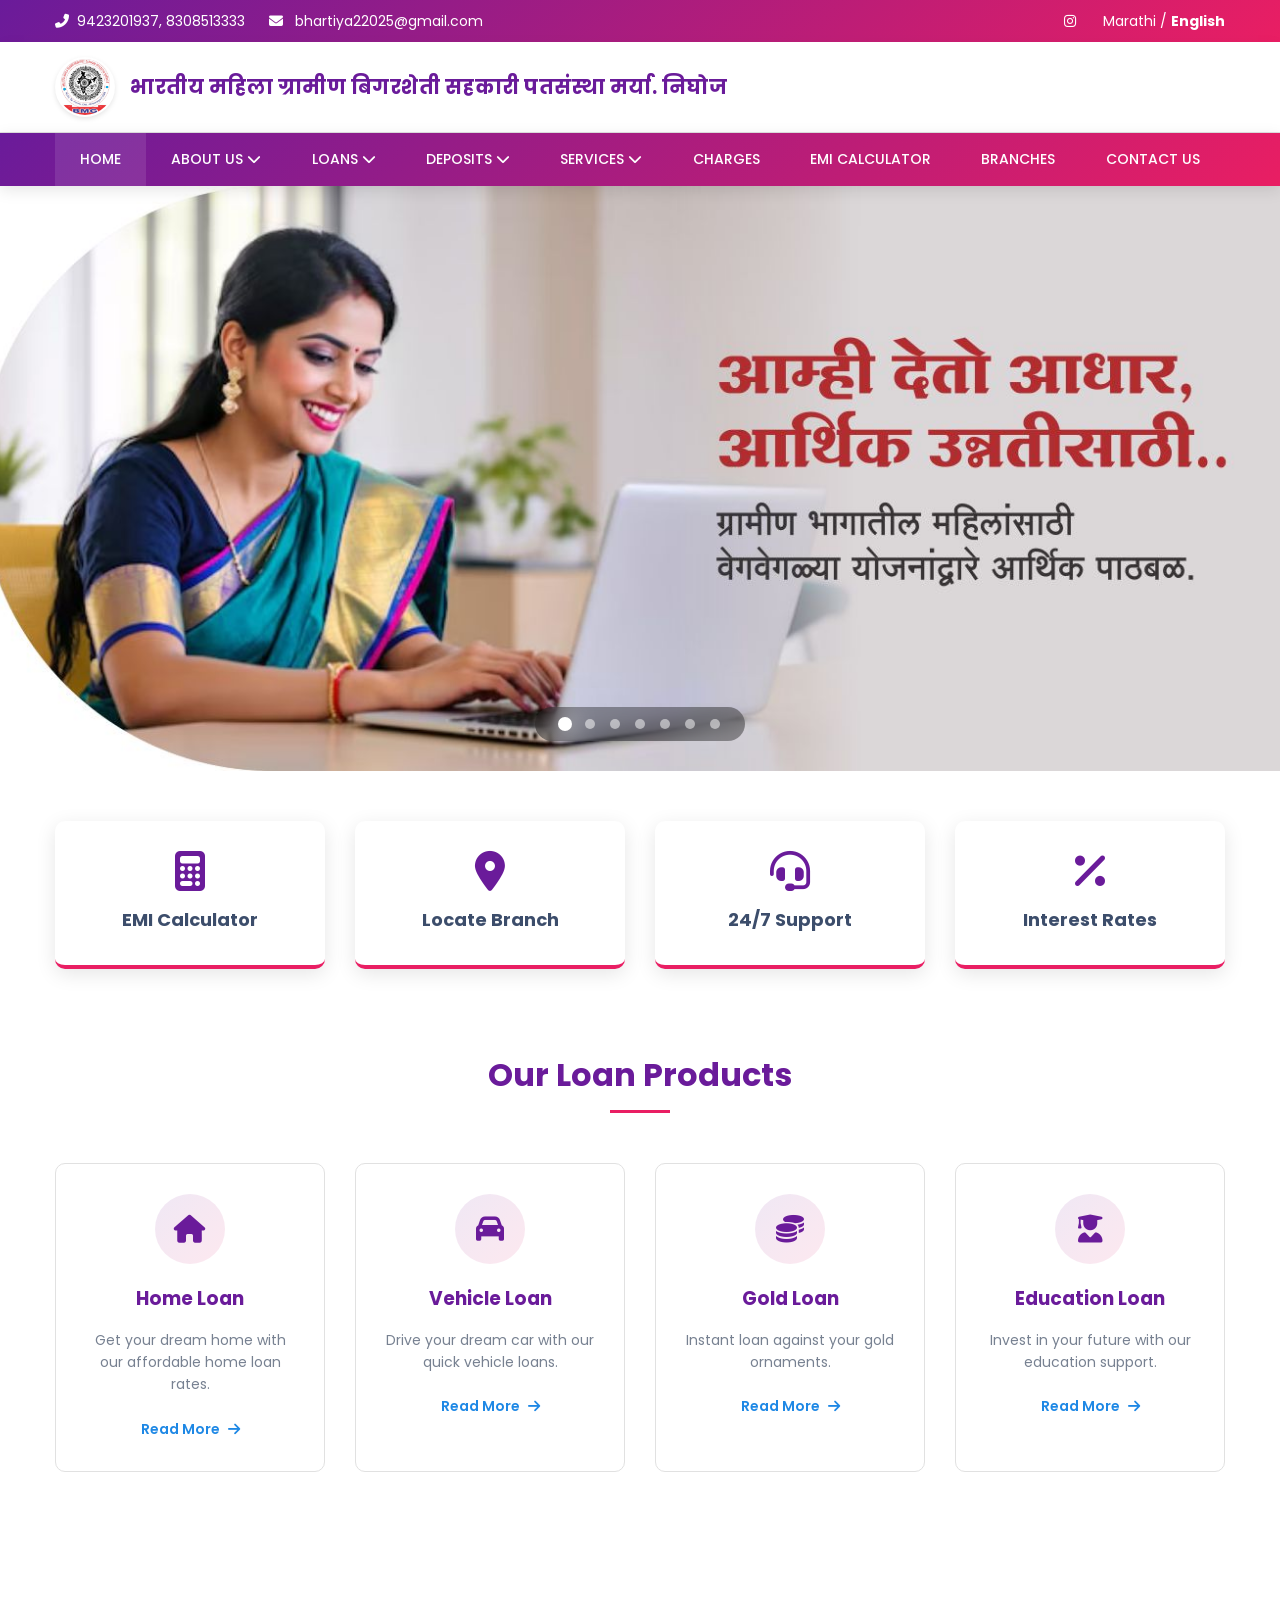
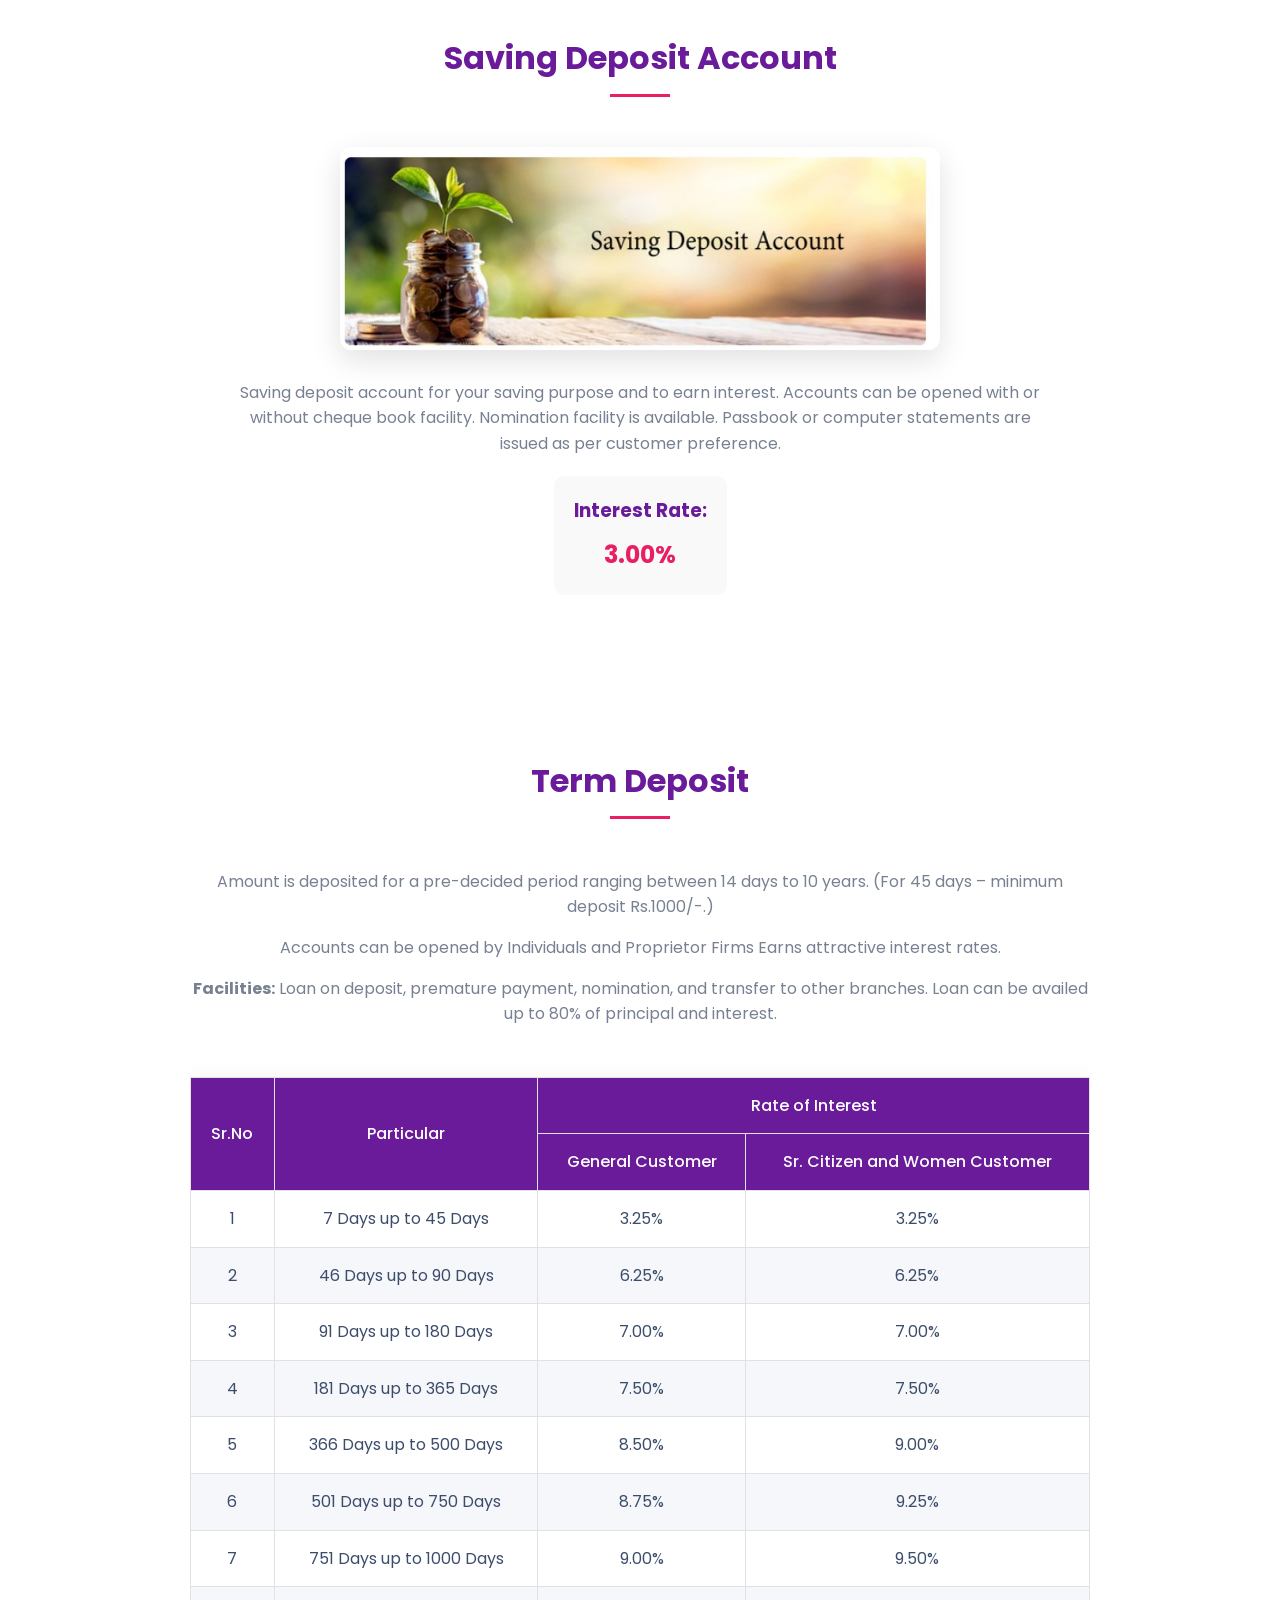
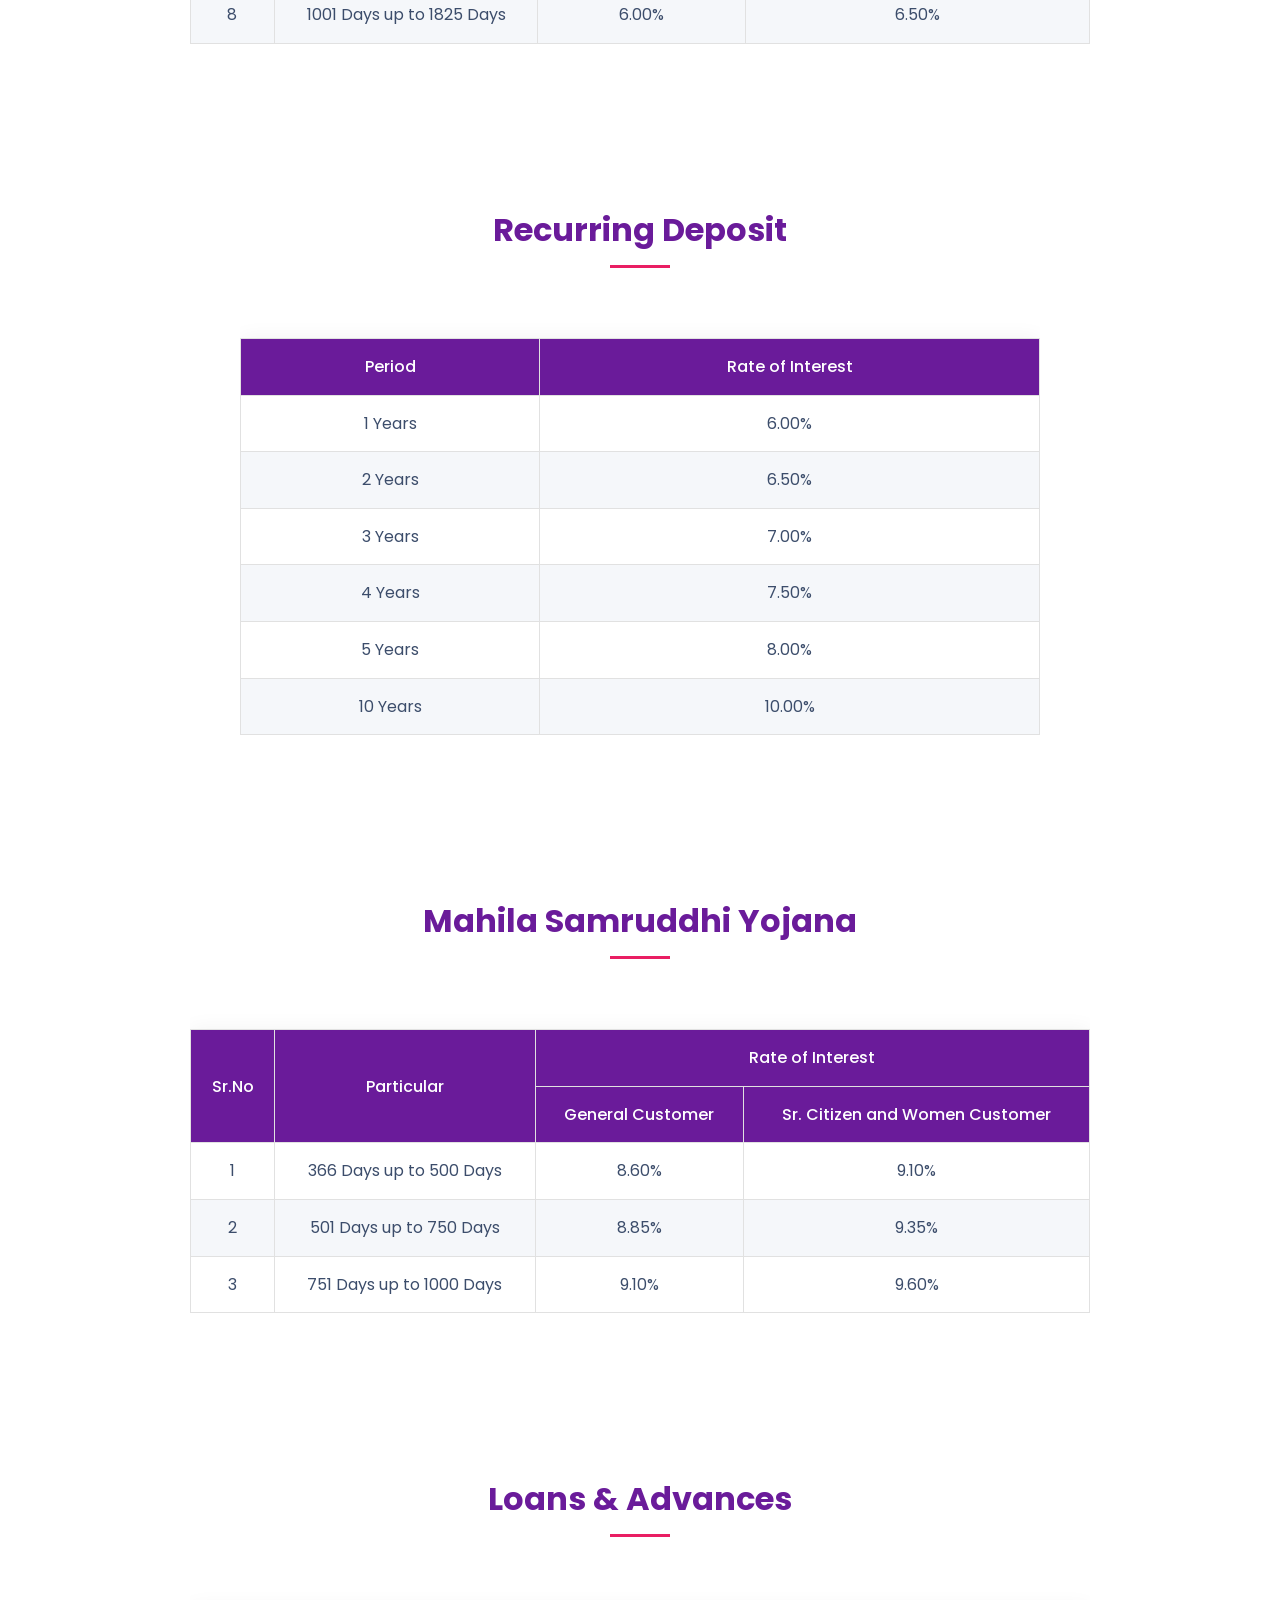
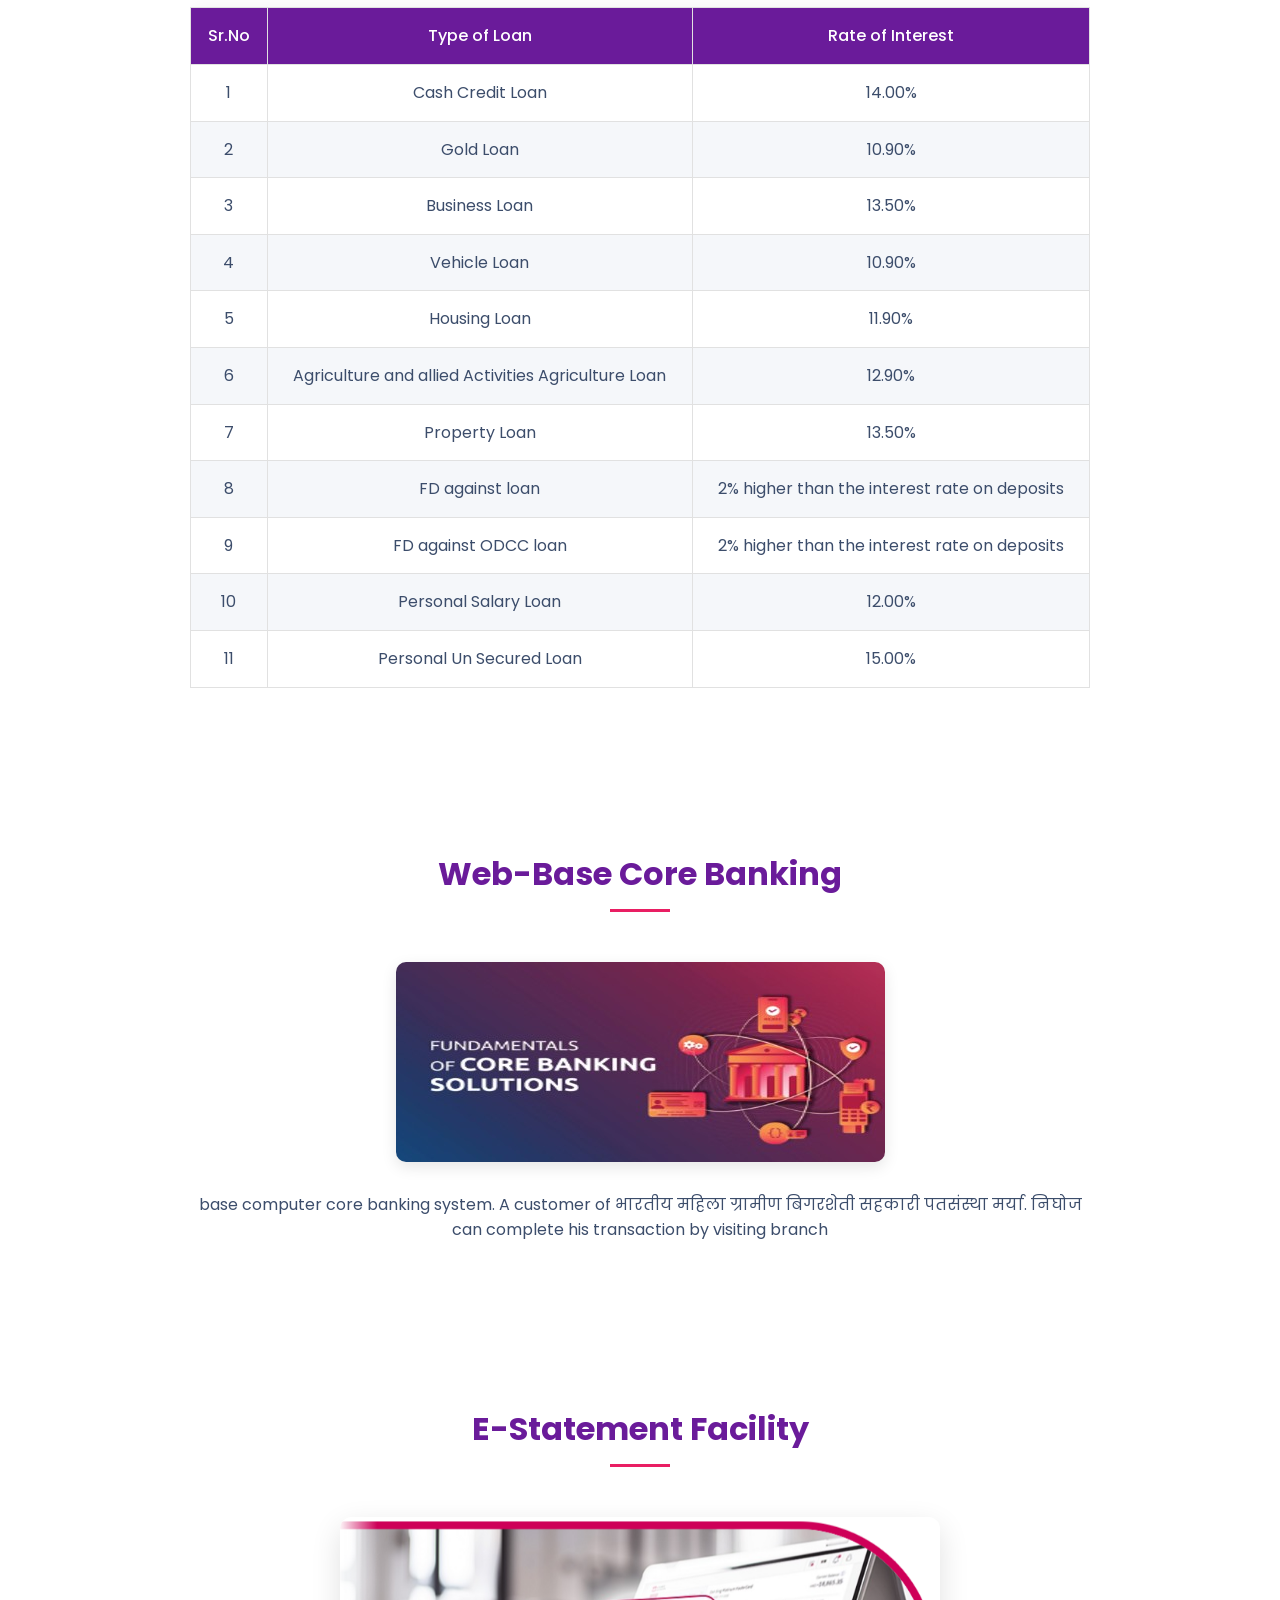
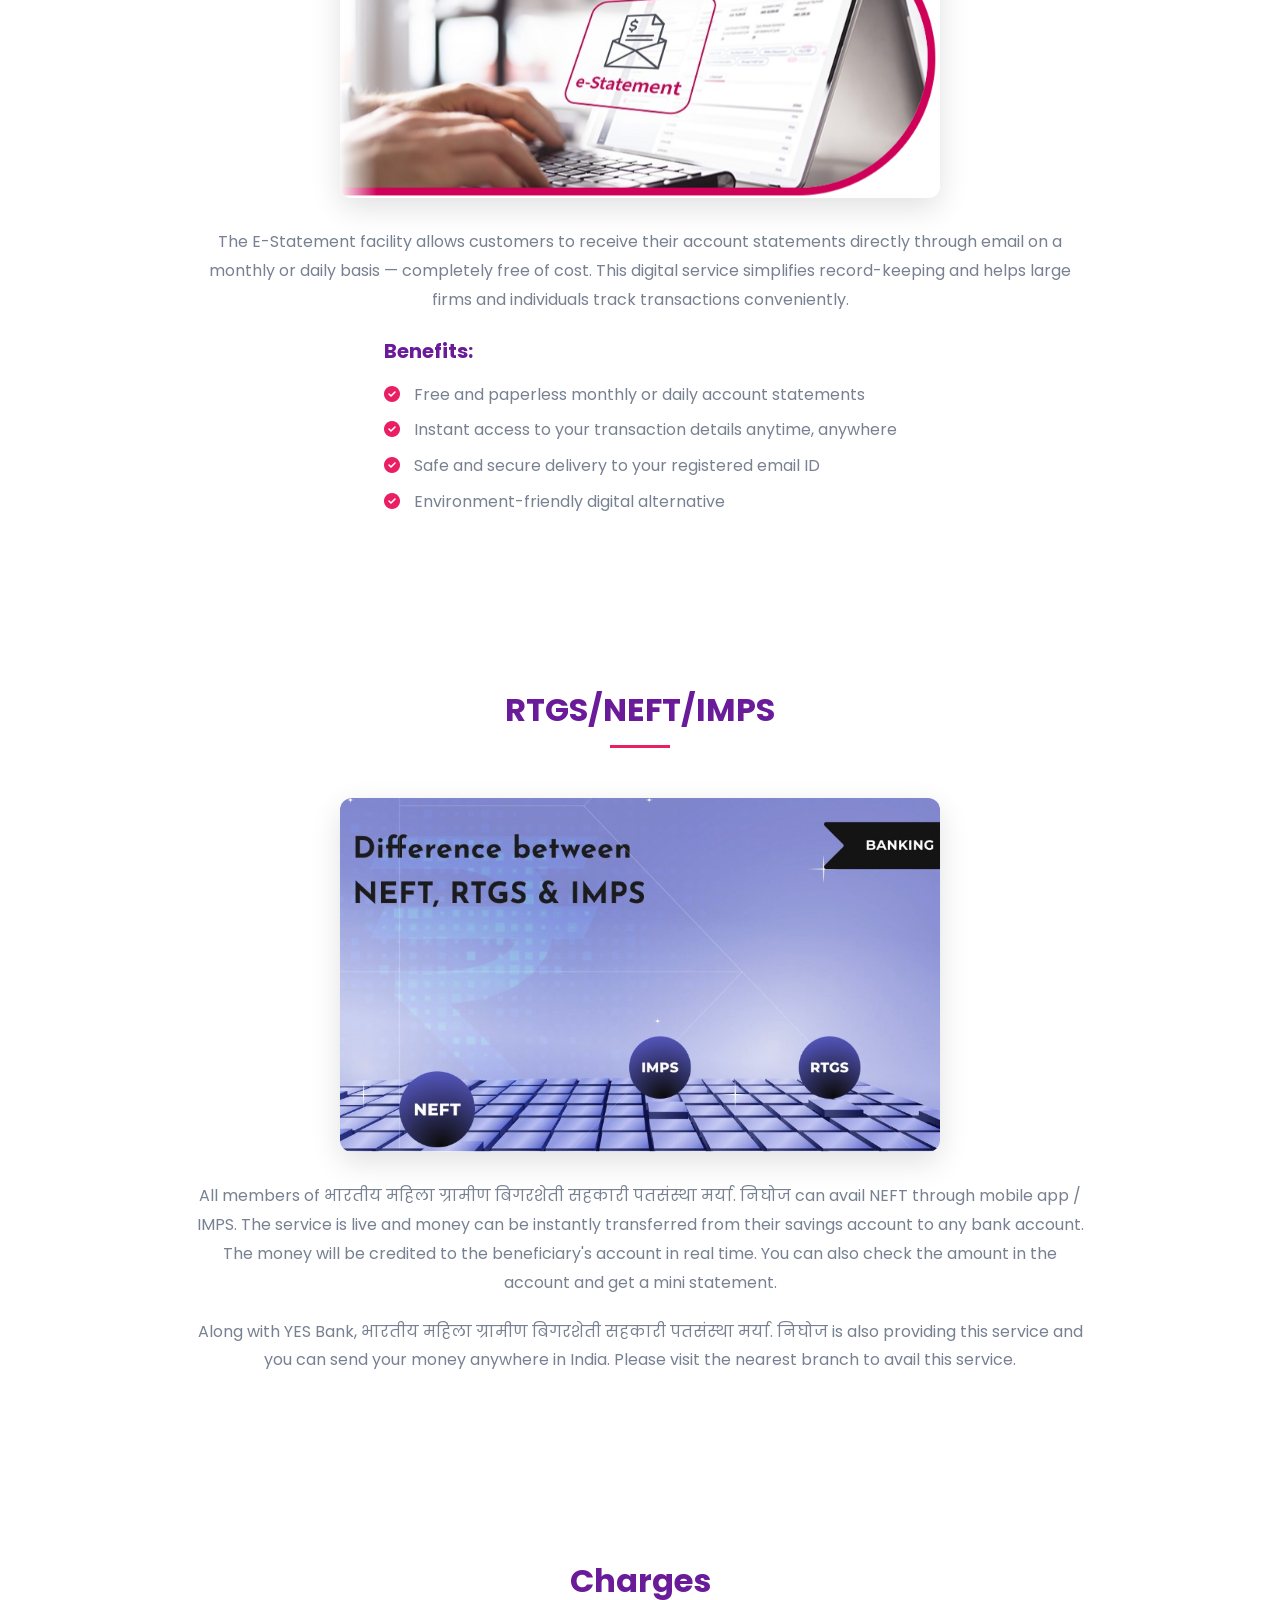
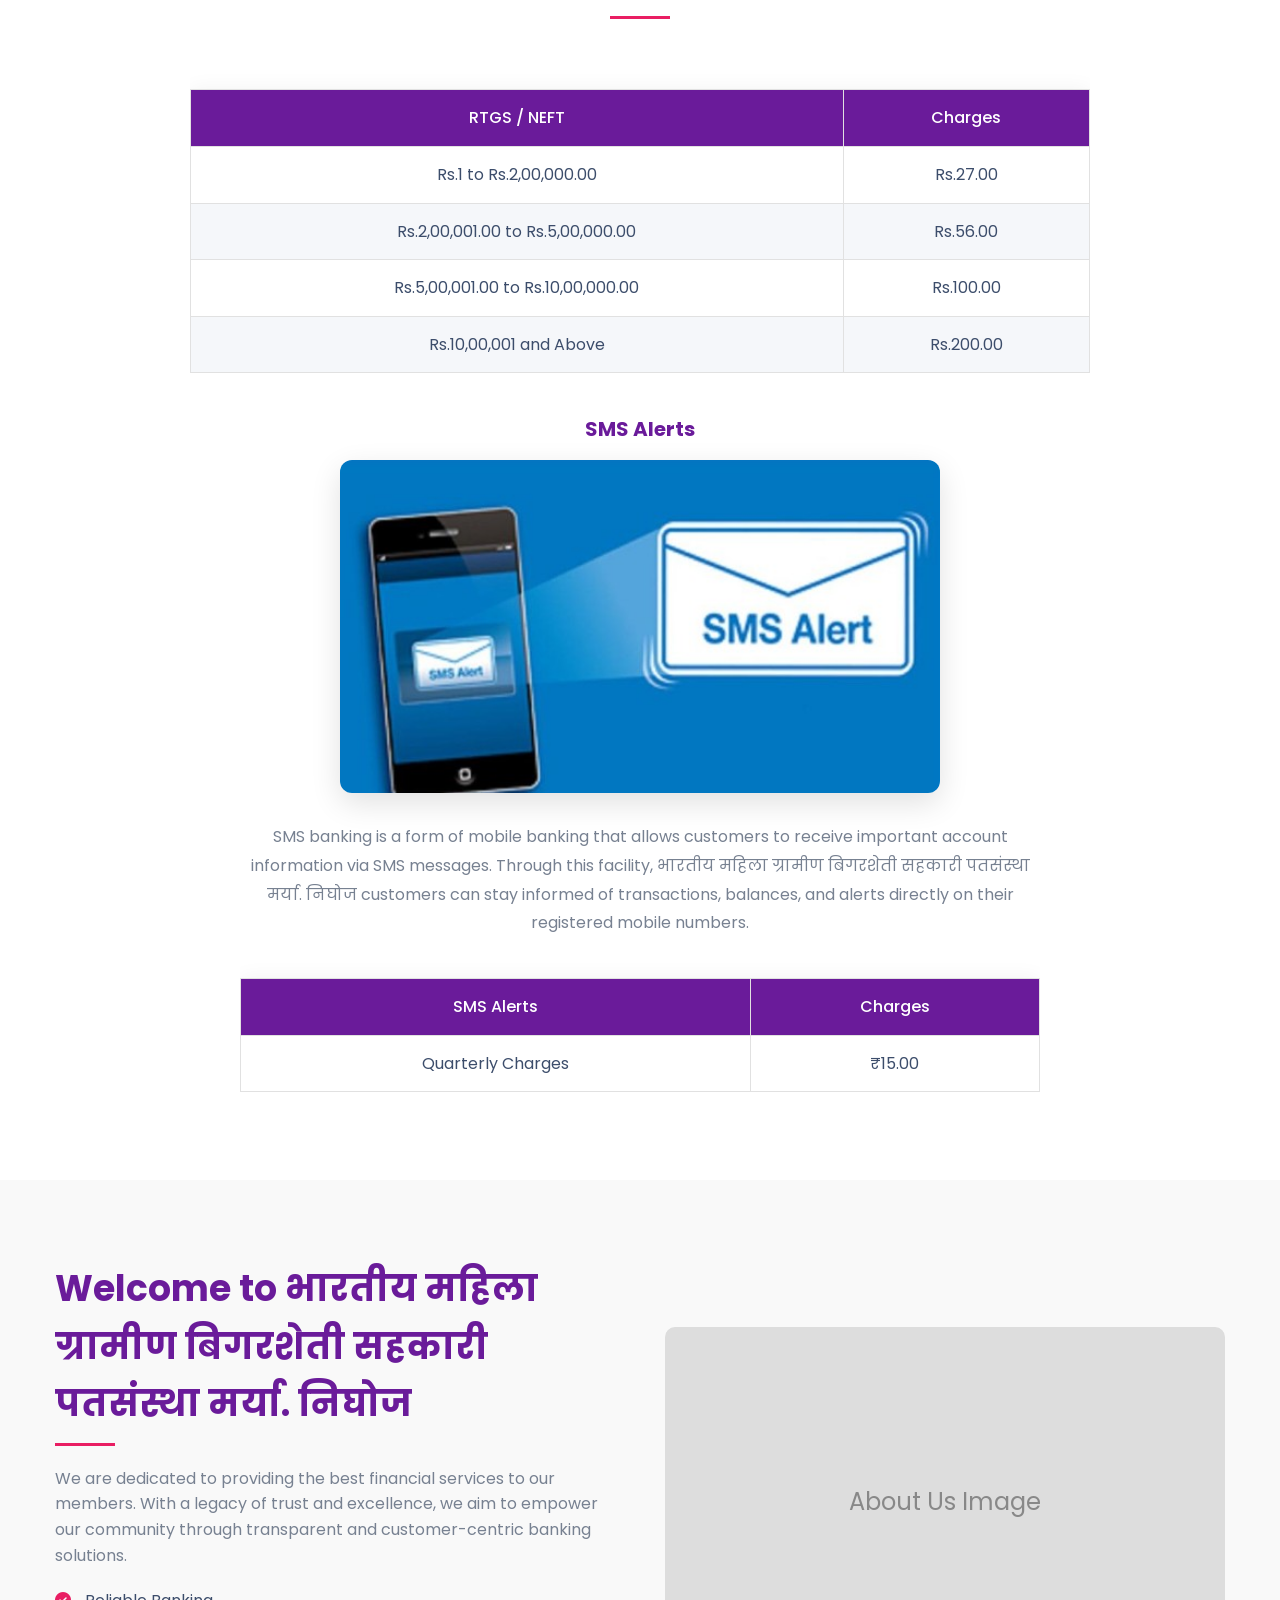
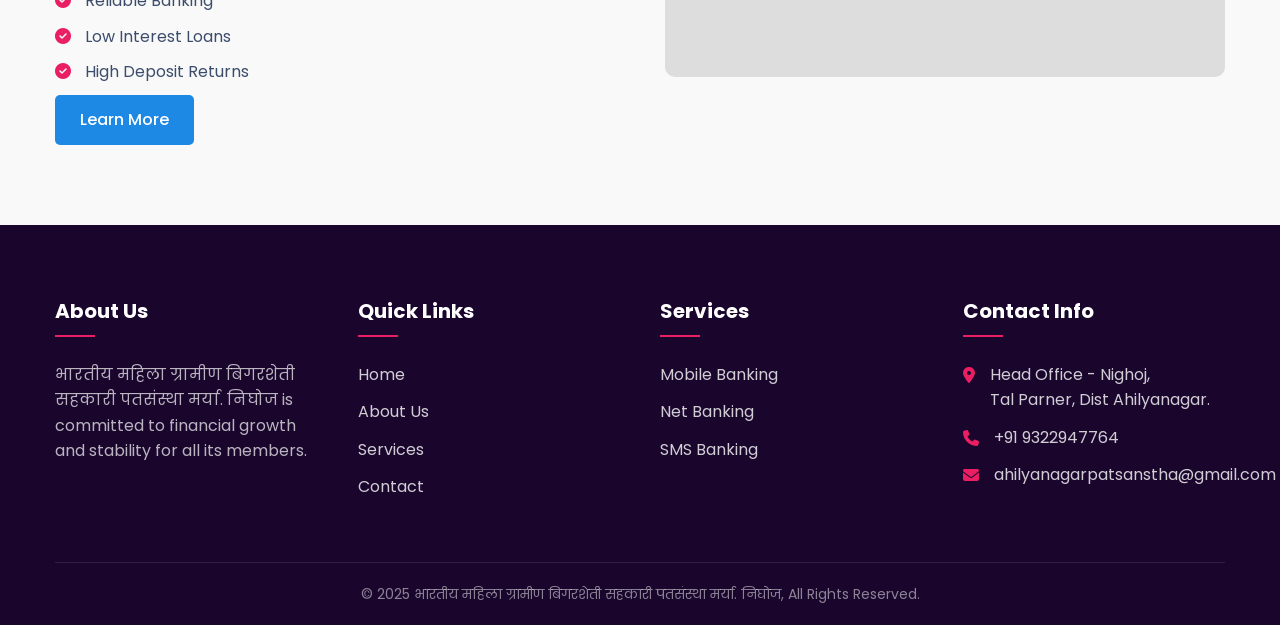
<file: index.html>
<!DOCTYPE html>
<html lang="en">

<head>
    <meta charset="UTF-8">
    <meta name="viewport" content="width=device-width, initial-scale=1.0">
    <title>भारतीय महिला ग्रामीण बिगरशेती सहकारी पतसंस्था मर्या. निघोज</title>
    <!-- Google Fonts -->
    <link rel="preconnect" href="https://fonts.googleapis.com">
    <link rel="preconnect" href="https://fonts.gstatic.com" crossorigin>
    <link href="https://fonts.googleapis.com/css2?family=Poppins:wght@300;400;500;600;700&family=Yatra+One&display=swap"
        rel="stylesheet">

    <!-- Font Awesome for Icons -->
    <link rel="stylesheet" href="https://cdnjs.cloudflare.com/ajax/libs/font-awesome/6.4.0/css/all.min.css">

    <!-- Custom CSS -->
    <link rel="stylesheet" href="style.css">
</head>

<body>

    <!-- Top Bar -->
    <div class="top-bar">
        <div class="container">
            <div class="top-bar-content">
                <div class="contact-info">
                    <a href="tel:9322947764"><i class="fas fa-phone-alt"></i>9423201937, 8308513333</a>
                    <a href="mailto:ahilyanagarpatsanstha@gmail.com"><i class="fas fa-envelope"></i>
                        bhartiya22025@gmail.com</a>
                </div>
                <div class="social-links">
                    <a href="https://www.instagram.com/ahilyanagar_patsanstha_2025/?igsh=MTYzbG83Nmh0aHF3eg%3D%3D#"><i
                            class="fab fa-instagram"></i></a>
                    <a href="#" class="lang-switch">Marathi / <strong>English</strong></a>
                </div>
            </div>
        </div>
    </div>

    <!-- Header -->
    <header class="main-header">
        <div class="container">
            <div class="logo-area">
                <div class="logo">
                    <a href="index.html" class="logo-link">
                        <img src="IMG-20250509-WA0011.jpg.jpeg" alt="Logo" class="logo-circle">
                        <div class="logo-text-box">
                            <span class="logo-text-main">भारतीय महिला ग्रामीण बिगरशेती सहकारी पतसंस्था मर्या.
                                निघोज</span>

                        </div>
                    </a>
                </div>
                <!-- Mobile Menu Button -->
                <button class="mobile-menu-btn" id="mobile-menu-btn">
                    <i class="fas fa-bars"></i>
                </button>
            </div>

    </header>

    <nav class="main-nav" id="main-nav">
        <div class="container">
            <ul class="nav-list">
                <li><a href="#" class="active">Home</a></li>
                <li class="dropdown">
                    <a href="#">About Us <i class="fas fa-chevron-down"></i></a>
                    <ul class="dropdown-menu">

                        <li><a href="board-of-directors.html">Board of Directors</a></li>

                    </ul>
                </li>
                <li class="dropdown">
                    <a href="#">Loans <i class="fas fa-chevron-down"></i></a>
                    <ul class="dropdown-menu">
                        <li><a href="#">Home Loan</a></li>
                        <li><a href="#">Vehicle Loan</a></li>
                        <li><a href="#">Gold Loan</a></li>
                    </ul>
                </li>
                <li class="dropdown">
                    <a href="#">Deposits <i class="fas fa-chevron-down"></i></a>
                    <ul class="dropdown-menu">
                        <li><a href="#saving-deposit">Saving Deposit Account</a></li>
                        <li><a href="#term-deposit">Term Deposit</a></li>
                        <li><a href="#recurring-deposit">Recurring Deposit</a></li>
                        <li><a href="#">Fixed Deposit</a></li>
                    </ul>
                </li>
                <li class="dropdown">
                    <a href="#">Services <i class="fas fa-chevron-down"></i></a>
                    <ul class="dropdown-menu">
                        <li><a href="#loans-advances">Loans & Advances</a></li>
                        <li><a href="#services-info">Web-Base Core Banking</a></li>
                        <li><a href="#estatement-facility">E-Statement Facility</a></li>
                        <li><a href="#rtgs-neft-imps">RTGS/NEFT/IMPS</a></li>
                        <li><a href="#mahila-samruddhi">Mahila Samruddhi Yojana</a></li>
                    </ul>
                </li>
                <li><a href="#charges">Charges</a></li>
                <li><a href="#" class="open-emi-modal">EMI Calculator</a></li>
                <li><a href="#">Branches</a></li>
                <li><a href="#">Contact Us</a></li>
            </ul>
        </div>
    </nav>

    <!-- Home Image Slider -->
    <section class="home-slider">
        <div class="slider-container">
            <div class="slide active">
                <img src="Bhartiya Mahila Gramin - 6.jpg.jpeg" alt="Slider 1">
            </div>
            <div class="slide">
                <img src="Bhartiya Mahila Gramin - 7.jpg.jpeg" alt="Slider 2">
            </div>
            <div class="slide">
                <img src="Bhartiya Mahila Gramin - 8.jpg.jpeg" alt="Slider 3">
            </div>
            <div class="slide">
                <img src="Bhartiya Mahila Gramin - 9.jpg.jpeg" alt="Slider 4">
            </div>
            <div class="slide">
                <img src="Bhartiya Mahila Gramin - 10.jpg.jpeg" alt="Slider 5">
            </div>
            <div class="slide">
                <img src="Bhartiya Mahila Gramin - 11.jpg.jpeg" alt="Slider 6">
            </div>
            <div class="slide">
                <img src="Bhartiya Mahila Gramin - 12.jpg.jpeg" alt="Slider 7">
            </div>
        </div>
        <!-- Slider Navigation Dots -->
        <div class="slider-dots">
            <span class="dot active"></span>
            <span class="dot"></span>
            <span class="dot"></span>
            <span class="dot"></span>
            <span class="dot"></span>
            <span class="dot"></span>
            <span class="dot"></span>
        </div>
    </section>


    <!-- Features / Quick Links Section -->
    <section class="features-section">
        <div class="container">
            <div class="features-grid">
                <div class="feature-card open-emi-modal" style="cursor: pointer;">
                    <i class="fas fa-calculator"></i>
                    <h3>EMI Calculator</h3>
                </div>
                <div class="feature-card">
                    <i class="fas fa-map-marker-alt"></i>
                    <h3>Locate Branch</h3>
                </div>
                <div class="feature-card">
                    <i class="fas fa-headset"></i>
                    <h3>24/7 Support</h3>
                </div>
                <div class="feature-card">
                    <i class="fas fa-percent"></i>
                    <h3>Interest Rates</h3>
                </div>
            </div>
        </div>
    </section>

    <!-- Loan Products Section -->
    <section class="section loans-section">
        <div class="container">
            <div class="section-title">
                <h2>Our Loan Products</h2>
                <div class="divider"></div>
            </div>
            <div class="loans-grid">
                <div class="loan-card">
                    <div class="icon-box"><i class="fas fa-home"></i></div>
                    <h3>Home Loan</h3>
                    <p>Get your dream home with our affordable home loan rates.</p>
                    <a href="#" class="read-more">Read More <i class="fas fa-arrow-right"></i></a>
                </div>
                <div class="loan-card">
                    <div class="icon-box"><i class="fas fa-car"></i></div>
                    <h3>Vehicle Loan</h3>
                    <p>Drive your dream car with our quick vehicle loans.</p>
                    <a href="#" class="read-more">Read More <i class="fas fa-arrow-right"></i></a>
                </div>
                <div class="loan-card">
                    <div class="icon-box"><i class="fas fa-coins"></i></div>
                    <h3>Gold Loan</h3>
                    <p>Instant loan against your gold ornaments.</p>
                    <a href="#" class="read-more">Read More <i class="fas fa-arrow-right"></i></a>
                </div>
                <div class="loan-card">
                    <div class="icon-box"><i class="fas fa-user-graduate"></i></div>
                    <h3>Education Loan</h3>
                    <p>Invest in your future with our education support.</p>
                    <a href="#" class="read-more">Read More <i class="fas fa-arrow-right"></i></a>
                </div>
            </div>
        </div>
    </section>

    <!-- Saving Deposit Account Section -->
    <section id="saving-deposit" class="section">
        <div class="container">
            <div class="section-title">
                <h2>Saving Deposit Account</h2>
                <div class="divider"></div>
            </div>
            <div class="content-wrapper" style="text-align: center; max-width: 800px; margin: 0 auto;">
                <img src="sbdeposit.jpg" alt="Saving Deposit Account" class="service-image">
                <p style="margin-bottom: 20px; font-size: 16px; color: var(--body-text);">Saving deposit account for
                    your saving purpose and to earn interest. Accounts can be opened with or without cheque book
                    facility. Nomination facility is available. Passbook or computer statements are issued as per
                    customer preference.</p>
                <div class="interest-rate"
                    style="background-color: #f9f9f9; padding: 20px; border-radius: 10px; display: inline-block;">
                    <h3 style="color: var(--primary-color); margin-bottom: 10px;">Interest Rate:</h3>
                    <p style="font-size: 24px; font-weight: bold; color: var(--secondary-color);">3.00%</p>
                </div>
            </div>
        </div>
    </section>

    <!-- Term Deposit Section -->
    <section id="term-deposit" class="section">
        <div class="container">
            <div class="section-title">
                <h2>Term Deposit</h2>
                <div class="divider"></div>
            </div>
            <div class="content-wrapper" style="max-width: 900px; margin: 0 auto;">
                <div class="term-info" style="margin-bottom: 30px; text-align: center;">
                    <p style="margin-bottom: 15px; color: var(--body-text);">Amount is deposited for a pre-decided
                        period ranging between 14 days to 10 years. (For 45 days – minimum deposit Rs.1000/-.)</p>
                    <p style="margin-bottom: 15px; color: var(--body-text);">Accounts can be opened by Individuals and
                        Proprietor Firms Earns attractive interest rates.</p>
                    <p style="margin-bottom: 15px; color: var(--body-text);"><strong>Facilities:</strong> Loan on
                        deposit, premature payment, nomination, and transfer to other branches. Loan can be availed up
                        to 80% of principal and interest.</p>
                </div>

                <div class="rate-table-container" style="overflow-x: auto;">
                    <table class="rate-table">
                        <thead>
                            <tr>
                                <th rowspan="2">Sr.No</th>
                                <th rowspan="2">Particular</th>
                                <th colspan="2">Rate of Interest</th>
                            </tr>
                            <tr>
                                <th>General Customer</th>
                                <th>Sr. Citizen and Women Customer</th>
                            </tr>
                        </thead>
                        <tbody>
                            <tr>
                                <td>1</td>
                                <td>7 Days up to 45 Days</td>
                                <td>3.25%</td>
                                <td>3.25%</td>
                            </tr>
                            <tr>
                                <td>2</td>
                                <td>46 Days up to 90 Days</td>
                                <td>6.25%</td>
                                <td>6.25%</td>
                            </tr>
                            <tr>
                                <td>3</td>
                                <td>91 Days up to 180 Days</td>
                                <td>7.00%</td>
                                <td>7.00%</td>
                            </tr>
                            <tr>
                                <td>4</td>
                                <td>181 Days up to 365 Days</td>
                                <td>7.50%</td>
                                <td>7.50%</td>
                            </tr>
                            <tr>
                                <td>5</td>
                                <td>366 Days up to 500 Days</td>
                                <td>8.50%</td>
                                <td>9.00%</td>
                            </tr>
                            <tr>
                                <td>6</td>
                                <td>501 Days up to 750 Days</td>
                                <td>8.75%</td>
                                <td>9.25%</td>
                            </tr>
                            <tr>
                                <td>7</td>
                                <td>751 Days up to 1000 Days</td>
                                <td>9.00%</td>
                                <td>9.50%</td>
                            </tr>
                            <tr>
                                <td>8</td>
                                <td>1001 Days up to 1825 Days</td>
                                <td>6.00%</td>
                                <td>6.50%</td>
                            </tr>
                        </tbody>
                    </table>
                </div>
            </div>
        </div>
    </section>

    <!-- Recurring Deposit Section -->
    <section id="recurring-deposit" class="section">
        <div class="container">
            <div class="section-title">
                <h2>Recurring Deposit</h2>
                <div class="divider"></div>
            </div>
            <div class="content-wrapper" style="max-width: 800px; margin: 0 auto;">
                <div class="rate-table-container" style="overflow-x: auto;">
                    <table class="rate-table">
                        <thead>
                            <tr>
                                <th>Period</th>
                                <th>Rate of Interest</th>
                            </tr>
                        </thead>
                        <tbody>
                            <tr>
                                <td>1 Years</td>
                                <td>6.00%</td>
                            </tr>
                            <tr>
                                <td>2 Years</td>
                                <td>6.50%</td>
                            </tr>
                            <tr>
                                <td>3 Years</td>
                                <td>7.00%</td>
                            </tr>
                            <tr>
                                <td>4 Years</td>
                                <td>7.50%</td>
                            </tr>
                            <tr>
                                <td>5 Years</td>
                                <td>8.00%</td>
                            </tr>
                            <tr>
                                <td>10 Years</td>
                                <td>10.00%</td>
                            </tr>
                        </tbody>
                    </table>
                </div>
            </div>
        </div>
    </section>

    <!-- Mahila Samruddhi Yojana Section -->
    <section id="mahila-samruddhi" class="section">
        <div class="container">
            <div class="section-title">
                <h2>Mahila Samruddhi Yojana</h2>
                <div class="divider"></div>
            </div>
            <div class="content-wrapper" style="max-width: 900px; margin: 0 auto;">
                <div class="rate-table-container" style="overflow-x: auto;">
                    <table class="rate-table">
                        <thead>
                            <tr>
                                <th rowspan="2">Sr.No</th>
                                <th rowspan="2">Particular</th>
                                <th colspan="2">Rate of Interest</th>
                            </tr>
                            <tr>
                                <th>General Customer</th>
                                <th>Sr. Citizen and Women Customer</th>
                            </tr>
                        </thead>
                        <tbody>
                            <tr>
                                <td>1</td>
                                <td>366 Days up to 500 Days</td>
                                <td>8.60%</td>
                                <td>9.10%</td>
                            </tr>
                            <tr>
                                <td>2</td>
                                <td>501 Days up to 750 Days</td>
                                <td>8.85%</td>
                                <td>9.35%</td>
                            </tr>
                            <tr>
                                <td>3</td>
                                <td>751 Days up to 1000 Days</td>
                                <td>9.10%</td>
                                <td>9.60%</td>
                            </tr>
                        </tbody>
                    </table>
                </div>
            </div>
        </div>
    </section>

    <!-- Loans & Advances Section -->
    <section id="loans-advances" class="section">
        <div class="container">
            <div class="section-title">
                <h2>Loans & Advances</h2>
                <div class="divider"></div>
            </div>
            <div class="content-wrapper" style="max-width: 900px; margin: 0 auto;">
                <div class="rate-table-container" style="overflow-x: auto;">
                    <table class="rate-table">
                        <thead>
                            <tr>
                                <th>Sr.No</th>
                                <th>Type of Loan</th>
                                <th>Rate of Interest</th>
                            </tr>
                        </thead>
                        <tbody>
                            <tr>
                                <td>1</td>
                                <td>Cash Credit Loan</td>
                                <td>14.00%</td>
                            </tr>
                            <tr>
                                <td>2</td>
                                <td>Gold Loan</td>
                                <td>10.90%</td>
                            </tr>
                            <tr>
                                <td>3</td>
                                <td>Business Loan</td>
                                <td>13.50%</td>
                            </tr>
                            <tr>
                                <td>4</td>
                                <td>Vehicle Loan</td>
                                <td>10.90%</td>
                            </tr>
                            <tr>
                                <td>5</td>
                                <td>Housing Loan</td>
                                <td>11.90%</td>
                            </tr>
                            <tr>
                                <td>6</td>
                                <td>Agriculture and allied Activities Agriculture Loan</td>
                                <td>12.90%</td>
                            </tr>
                            <tr>
                                <td>7</td>
                                <td>Property Loan</td>
                                <td>13.50%</td>
                            </tr>
                            <tr>
                                <td>8</td>
                                <td>FD against loan</td>
                                <td>2% higher than the interest rate on deposits</td>
                            </tr>
                            <tr>
                                <td>9</td>
                                <td>FD against ODCC loan</td>
                                <td>2% higher than the interest rate on deposits</td>
                            </tr>
                            <tr>
                                <td>10</td>
                                <td>Personal Salary Loan</td>
                                <td>12.00%</td>
                            </tr>
                            <tr>
                                <td>11</td>
                                <td>Personal Un Secured Loan</td>
                                <td>15.00%</td>
                            </tr>
                        </tbody>
                    </table>
                </div>
            </div>
        </div>
    </section>

    <!-- EMI Calculator Section -->


    <!-- Services Info Section -->
    <section id="services-info" class="section">
        <div class="container">
            <div class="section-title">
                <h2>Web-Base Core Banking</h2>
                <div class="divider"></div>
            </div>
            <div class="content-wrapper"
                style="max-width: 900px; margin: 0 auto; display: flex; flex-direction: column; align-items: center; text-align: center;">
                <img src="corebank.jpg" alt="Web-Base Core Banking"
                    style="max-width: 100%; height: auto; border-radius: 10px; margin-bottom: 30px; box-shadow: 0 5px 15px rgba(0,0,0,0.1);">
                <div class="service-text">
                    base computer core banking system. A customer of भारतीय महिला ग्रामीण बिगरशेती सहकारी पतसंस्था
                    मर्या. निघोज can complete his transaction by visiting branch</p>
                </div>
            </div>
        </div>
    </section>

    <!-- E-Statement Facility Section -->
    <section id="estatement-facility" class="section">
        <div class="container">
            <div class="section-title">
                <h2>E-Statement Facility</h2>
                <div class="divider"></div>
            </div>
            <div class="content-wrapper"
                style="max-width: 900px; margin: 0 auto; display: flex; flex-direction: column; align-items: center; text-align: center;">
                <img src="estate.jpg" alt="E-Statement Facility" class="service-image">
                <div class="service-text">
                    <p style="color: var(--body-text); font-size: 16px; line-height: 1.8; margin-bottom: 20px;">The
                        E-Statement facility allows customers to receive their account statements directly through email
                        on a monthly or daily basis — completely free of cost. This digital service simplifies
                        record-keeping and helps large firms and individuals track transactions conveniently.</p>
                    <div style="text-align: left; display: inline-block;">
                        <h3 style="color: var(--primary-color); font-size: 20px; margin-bottom: 15px;">Benefits:</h3>
                        <ul style="list-style: none; padding: 0;">
                            <li style="margin-bottom: 10px; color: var(--body-text);"><i class="fas fa-check-circle"
                                    style="color: var(--secondary-color); margin-right: 10px;"></i> Free and paperless
                                monthly or daily account statements</li>
                            <li style="margin-bottom: 10px; color: var(--body-text);"><i class="fas fa-check-circle"
                                    style="color: var(--secondary-color); margin-right: 10px;"></i> Instant access to
                                your transaction details anytime, anywhere</li>
                            <li style="margin-bottom: 10px; color: var(--body-text);"><i class="fas fa-check-circle"
                                    style="color: var(--secondary-color); margin-right: 10px;"></i> Safe and secure
                                delivery to your registered email ID</li>
                            <li style="margin-bottom: 10px; color: var(--body-text);"><i class="fas fa-check-circle"
                                    style="color: var(--secondary-color); margin-right: 10px;"></i> Environment-friendly
                                digital alternative</li>
                        </ul>
                    </div>
                </div>
            </div>
        </div>
    </section>

    <!-- RTGS/NEFT/IMPS Section -->
    <section id="rtgs-neft-imps" class="section">
        <div class="container">
            <div class="section-title">
                <h2>RTGS/NEFT/IMPS</h2>
                <div class="divider"></div>
            </div>
            <div class="content-wrapper" style="max-width: 900px; margin: 0 auto; text-align: center;">
                <img src="rtgs.jpg" alt="RTGS NEFT IMPS" class="service-image">
                <p style="color: var(--body-text); font-size: 16px; line-height: 1.8; margin-bottom: 20px;">
                    All members of भारतीय महिला ग्रामीण बिगरशेती सहकारी पतसंस्था मर्या. निघोज
                    can avail NEFT through mobile app / IMPS. The service is live and money can be instantly transferred
                    from their savings account to any bank account. The money will be credited to the beneficiary's
                    account in real time. You can also check the amount in the account and get a mini statement.
                </p>
                <p style="color: var(--body-text); font-size: 16px; line-height: 1.8; margin-bottom: 20px;">
                    Along with YES Bank, भारतीय महिला ग्रामीण बिगरशेती सहकारी पतसंस्था मर्या. निघोज is also
                    providing this service and you can send your money anywhere in India. Please visit the nearest
                    branch to avail this service.
                </p>
            </div>
        </div>
    </section>



    <!-- Charges Section -->
    <section id="charges" class="section">
        <div class="container">
            <div class="section-title">
                <h2>Charges</h2>
                <div class="divider"></div>
            </div>
            <div class="content-wrapper" style="max-width: 900px; margin: 0 auto; text-align: center;">
                <div class="rate-table-container" style="overflow-x: auto;">
                    <table class="rate-table">
                        <thead>
                            <tr>
                                <th>RTGS / NEFT</th>
                                <th>Charges</th>
                            </tr>
                        </thead>
                        <tbody>
                            <tr>
                                <td>Rs.1 to Rs.2,00,000.00</td>
                                <td>Rs.27.00</td>
                            </tr>
                            <tr>
                                <td>Rs.2,00,001.00 to Rs.5,00,000.00</td>
                                <td>Rs.56.00</td>
                            </tr>
                            <tr>
                                <td>Rs.5,00,001.00 to Rs.10,00,000.00</td>
                                <td>Rs.100.00</td>
                            </tr>
                            <tr>
                                <td>Rs.10,00,001 and Above</td>
                                <td>Rs.200.00</td>
                            </tr>
                        </tbody>
                    </table>
                </div>
                <div class="sms-charges"
                    style="margin-top: 40px; text-align: center; display: inline-block; max-width: 800px;">
                    <h3 style="color: var(--primary-color); font-size: 20px; margin-bottom: 15px;">SMS Alerts</h3>
                    <img src="smsalert.jpg" alt="SMS Alerts" class="service-image">
                    <p style="color: var(--body-text); font-size: 16px; line-height: 1.8; margin-bottom: 15px;">
                        SMS banking is a form of mobile banking that allows customers to receive important account
                        information via SMS messages. Through this facility, भारतीय महिला ग्रामीण बिगरशेती सहकारी
                        पतसंस्था मर्या. निघोज customers can stay informed of transactions, balances, and
                        alerts directly on their registered mobile numbers.
                    </p>
                    <div class="rate-table-container" style="overflow-x: auto; margin-top: 20px;">
                        <table class="rate-table">
                            <thead>
                                <tr>
                                    <th>SMS Alerts</th>
                                    <th>Charges</th>
                                </tr>
                            </thead>
                            <tbody>
                                <tr>
                                    <td>Quarterly Charges</td>
                                    <td>₹15.00</td>
                                </tr>
                            </tbody>
                        </table>
                    </div>
                </div>
            </div>
        </div>
    </section>

    <!-- About Section -->
    <section class="section about-section" style="background-color: #f9f9f9;">
        <div class="container">
            <div class="about-content">
                <div class="about-text">
                    <h2>Welcome to भारतीय महिला ग्रामीण बिगरशेती सहकारी पतसंस्था मर्या. निघोज</h2>
                    <div class="divider"></div>
                    <p>We are dedicated to providing the best financial services to our members. With a legacy of trust
                        and excellence, we aim to empower our community through transparent and customer-centric banking
                        solutions.</p>
                    <ul class="check-list">
                        <li><i class="fas fa-check-circle"></i> Reliable Banking</li>
                        <li><i class="fas fa-check-circle"></i> Low Interest Loans</li>
                        <li><i class="fas fa-check-circle"></i> High Deposit Returns</li>
                    </ul>
                    <a href="#" class="btn btn-secondary">Learn More</a>
                </div>
                <div class="about-image">
                    <!-- Placeholder image -->
                    <div class="img-placeholder">About Us Image</div>
                </div>
            </div>
        </div>
    </section>

    <!-- EMI Calculator Modal -->
    <div id="emi-modal" class="modal">
        <div class="modal-content">
            <span class="close-btn">&times;</span>
            <div class="section-title">
                <h2>EMI Calculator</h2>
                <div class="divider"></div>
            </div>
            <div class="calculator-container" style="max-width: 100%; margin: 0 auto; background: #fff; padding: 20px;">
                <div class="form-group" style="margin-bottom: 20px;">
                    <label for="loan-amount"
                        style="display: block; margin-bottom: 10px; font-weight: 600; color: var(--text-color);">Loan
                        Amount (₹)</label>
                    <input type="number" id="loan-amount" value="100000"
                        style="width: 100%; padding: 12px; border: 1px solid #ddd; border-radius: 5px; font-size: 16px;">
                </div>
                <div class="form-group" style="margin-bottom: 20px;">
                    <label for="interest-rate"
                        style="display: block; margin-bottom: 10px; font-weight: 600; color: var(--text-color);">Interest
                        Rate (%)</label>
                    <input type="number" id="interest-rate" value="10.5" step="0.1"
                        style="width: 100%; padding: 12px; border: 1px solid #ddd; border-radius: 5px; font-size: 16px;">
                </div>
                <div class="form-row" style="display: flex; gap: 20px; margin-bottom: 20px;">
                    <div class="form-group" style="flex: 1;">
                        <label for="tenure-years"
                            style="display: block; margin-bottom: 10px; font-weight: 600; color: var(--text-color);">Tenure
                            (Years)</label>
                        <input type="number" id="tenure-years" value="1"
                            style="width: 100%; padding: 12px; border: 1px solid #ddd; border-radius: 5px; font-size: 16px;">
                    </div>
                    <div class="form-group" style="flex: 1;">
                        <label for="tenure-months"
                            style="display: block; margin-bottom: 10px; font-weight: 600; color: var(--text-color);">Tenure
                            (Months)</label>
                        <input type="number" id="tenure-months" value="0"
                            style="width: 100%; padding: 12px; border: 1px solid #ddd; border-radius: 5px; font-size: 16px;">
                    </div>
                </div>
                <button id="calculate-emi" class="btn btn-primary"
                    style="width: 100%; font-size: 18px; margin-bottom: 20px;">Calculate EMI</button>
                <div id="emi-result"
                    style="text-align: center; font-size: 24px; font-weight: 700; color: var(--primary-color); display: none;">
                    Your Monthly EMI: <span id="emi-value">₹0</span>
                </div>
            </div>
        </div>
    </div>

    <!-- Footer -->
    <footer class="main-footer">
        <div class="container">
            <div class="footer-grid">
                <div class="footer-col">
                    <h3>About Us</h3>
                    <p>भारतीय महिला ग्रामीण बिगरशेती सहकारी पतसंस्था मर्या. निघोज is committed to financial growth and
                        stability for all its
                        members.</p>
                </div>
                <div class="footer-col">
                    <h3>Quick Links</h3>
                    <ul>
                        <li><a href="#">Home</a></li>
                        <li><a href="#">About Us</a></li>
                        <li><a href="#">Services</a></li>
                        <li><a href="#">Contact</a></li>
                    </ul>
                </div>
                <div class="footer-col">
                    <h3>Services</h3>
                    <ul>
                        <li><a href="#">Mobile Banking</a></li>
                        <li><a href="#">Net Banking</a></li>
                        <li><a href="#">SMS Banking</a></li>
                    </ul>
                </div>
                <div class="footer-col">
                    <h3>Contact Info</h3>
                    <ul class="contact-details">
                        <li><i class="fas fa-map-marker-alt"></i> Head Office - Nighoj, <br>Tal Parner, Dist
                            Ahilyanagar.</li>
                        <li><i class="fas fa-phone"></i> +91 9322947764</li>
                        <li><i class="fas fa-envelope"></i> ahilyanagarpatsanstha@gmail.com</li>
                    </ul>
                </div>
            </div>
            <div class="footer-bottom">
                <p>&copy; 2025 भारतीय महिला ग्रामीण बिगरशेती सहकारी पतसंस्था मर्या. निघोज, All Rights Reserved.</p>
            </div>
        </div>
    </footer>

    <script src="script.js"></script>
</body>

</html>
</file>
<file: style.css>
/* CSS Variables */
:root {
    --primary-color: #6a1b9a;
    /* Deep Purple */
    --secondary-color: #e91e63;
    /* Vibrant Pink */
    --accent-color: #1e88e5;
    /* Bright Blue */
    --text-color: #3C4D6B;
    --body-text: #778191;
    --white: #ffffff;
    --light-bg: #f5f7fa;
    --border-color: #e1e1e1;
    --font-main: 'Poppins', sans-serif;
    --gradient-primary: linear-gradient(135deg, #6a1b9a 0%, #e91e63 100%);
    --gradient-hover: linear-gradient(135deg, #e91e63 0%, #6a1b9a 100%);
}

/* Global Reset */
* {
    margin: 0;
    padding: 0;
    box-sizing: border-box;
}

body {
    font-family: var(--font-main);
    color: var(--text-color);
    line-height: 1.6;
    background-color: var(--white);
    overflow-x: hidden;
}

a {
    text-decoration: none;
    color: inherit;
    transition: 0.3s;
}

ul {
    list-style: none;
}

.container {
    width: 100%;
    max-width: 1200px;
    margin: 0 auto;
    padding: 0 15px;
}

.btn {
    display: inline-block;
    padding: 12px 25px;
    border-radius: 5px;
    font-weight: 500;
    cursor: pointer;
    text-align: center;
}

.btn-primary {
    background: var(--gradient-primary);
    color: var(--white);
    border: none;
    transition: 0.4s ease;
}

.btn-primary:hover {
    background: var(--gradient-hover);
    transform: translateY(-2px);
    box-shadow: 0 4px 15px rgba(233, 30, 99, 0.3);
}

.btn-secondary {
    background-color: var(--accent-color);
    color: var(--white);
    transition: 0.4s ease;
}

.btn-secondary:hover {
    background-color: #1565c0;
    transform: translateY(-2px);
    box-shadow: 0 4px 15px rgba(30, 136, 229, 0.3);
}

/* Section Common */
.section {
    padding: 80px 0;
}

.section-title {
    text-align: center;
    margin-bottom: 50px;
}

.section-title h2 {
    font-size: 32px;
    color: var(--primary-color);
    margin-bottom: 10px;
}

.divider {
    height: 3px;
    width: 60px;
    background-color: var(--secondary-color);
    margin: 0 auto;
}

/* Top Bar */
.top-bar {
    background: var(--gradient-primary);
    color: var(--white);
    padding: 10px 0;
    font-size: 14px;
}

.top-bar-content {
    display: flex;
    justify-content: space-between;
    align-items: center;
}

.contact-info a {
    color: var(--white);
    margin-right: 20px;
}

.contact-info i,
.social-links i {
    margin-right: 8px;
}

.social-links a {
    color: var(--white);
    margin-left: 15px;
}

/* Header & Nav */
.main-header {
    background-color: var(--white);
    position: relative;
    z-index: 1000;
    box-shadow: 0 4px 15px rgba(0, 0, 0, 0.05);
    /* Added subtle shadow for depth */
    border-bottom: 1px solid var(--border-color);
}

.logo-area {
    display: flex;
    justify-content: space-between;
    align-items: center;
    padding: 15px 0;
}

.logo {
    display: flex;
    align-items: center;
    gap: 15px;
    flex: 1;
}

.logo-link {
    display: flex;
    align-items: center;
    gap: 15px;
}

.logo-circle {
    width: 60px;
    height: 60px;
    border-radius: 50%;
    object-fit: contain;
    background-color: var(--white);
    padding: 2px;
    box-shadow: 0 2px 5px rgba(0, 0, 0, 0.1);
}

.logo-text-box {
    display: flex;
    flex-direction: column;
}

.logo-text-main {
    font-size: 20px;
    font-weight: 700;
    color: var(--primary-color);
    line-height: 1.3;
    font-family: 'Poppins', sans-serif;
    letter-spacing: 0.5px;
}

.logo-text-sub {
    font-size: 11px;
    color: var(--body-text);
    text-transform: uppercase;
    letter-spacing: 1.5px;
    margin-top: 2px;
}


.main-nav {
    position: sticky;
    top: 0;
    z-index: 1000;
    background: var(--gradient-primary);
    box-shadow: 0 4px 15px rgba(0, 0, 0, 0.1);
}

.nav-list {
    display: flex;
    /* Background removed here, handled by parent */
    padding: 0;
    margin: 0;
}

.nav-list li {
    position: relative;
    flex-grow: 1;
    /* Distribute space evenly if needed or remove for standard stacking */
    text-align: center;
}

.nav-list>li>a {
    display: block;
    padding: 15px 20px;
    color: var(--white);
    font-weight: 500;
    text-transform: uppercase;
    font-size: 14px;
}

.nav-list>li>a:hover,
.nav-list>li>a.active {
    background-color: rgba(255, 255, 255, 0.1);
}

.dropdown-menu {
    position: absolute;
    top: 100%;
    left: 0;
    background-color: var(--white);
    min-width: 220px;
    box-shadow: 0 5px 15px rgba(0, 0, 0, 0.1);
    opacity: 0;
    visibility: hidden;
    transform: translateY(10px);
    transition: 0.3s;
    text-align: left;
    z-index: 999;
}

.dropdown:hover .dropdown-menu {
    opacity: 1;
    visibility: visible;
    transform: translateY(0);
}

.dropdown-menu li {
    border-bottom: 1px solid #eee;
}

.dropdown-menu li a {
    color: var(--text-color);
    padding: 12px 20px;
    display: block;
    text-transform: capitalize;
}

.dropdown-menu li a:hover {
    background-color: var(--light-bg);
    color: var(--primary-color);
}

.mobile-menu-btn {
    display: none;
    font-size: 24px;
    background: none;
    border: none;
    color: var(--primary-color);
    cursor: pointer;
}


/* Features Grid */
.features-grid {
    display: grid;
    grid-template-columns: repeat(auto-fit, minmax(200px, 1fr));
    gap: 30px;
    margin-top: 50px;
    /* Changed from negative to positive for breathing room */
    position: relative;
    z-index: 10;
}

.feature-card {
    background: var(--white);
    padding: 30px;
    text-align: center;
    box-shadow: 0 5px 20px rgba(0, 0, 0, 0.1);
    border-radius: 10px;
    transition: 0.3s;
    border-bottom: 4px solid var(--secondary-color);
}

.feature-card:hover {
    transform: translateY(-5px);
}

.feature-card i {
    font-size: 40px;
    color: var(--primary-color);
    margin-bottom: 15px;
}

.feature-card h3 {
    font-size: 18px;
    color: var(--text-color);
}

/* Loans Section */
.loans-grid {
    display: grid;
    grid-template-columns: repeat(auto-fit, minmax(250px, 1fr));
    gap: 30px;
}

.loan-card {
    background: var(--white);
    border: 1px solid var(--border-color);
    padding: 30px;
    border-radius: 10px;
    text-align: center;
    transition: 0.3s;
}

.loan-card:hover {
    border-color: var(--secondary-color);
    box-shadow: 0 10px 30px rgba(0, 0, 0, 0.05);
}

.icon-box {
    width: 70px;
    height: 70px;
    background: linear-gradient(135deg, rgba(106, 27, 154, 0.1), rgba(233, 30, 99, 0.1));
    border-radius: 50%;
    display: flex;
    align-items: center;
    justify-content: center;
    margin: 0 auto 20px;
    color: var(--primary-color);
    font-size: 28px;
    transition: 0.3s;
}

.loan-card:hover .icon-box {
    background: var(--gradient-primary);
    color: var(--white);
}

.loan-card h3 {
    margin-bottom: 15px;
    color: var(--primary-color);
}

.loan-card p {
    color: var(--body-text);
    margin-bottom: 20px;
    font-size: 14px;
}

.read-more {
    color: var(--accent-color);
    font-weight: 600;
    font-size: 14px;
}

.read-more i {
    margin-left: 5px;
    transition: 0.3s;
}

.read-more:hover i {
    margin-left: 10px;
}

/* About Section */
.about-content {
    display: flex;
    align-items: center;
    gap: 50px;
}

.about-text {
    flex: 1;
}

.about-text h2 {
    color: var(--primary-color);
    font-size: 36px;
    margin-bottom: 10px;
}

.about-text .divider {
    margin: 0 0 20px 0;
}

.about-text p {
    color: var(--body-text);
    margin-bottom: 20px;
}

.check-list li {
    margin-bottom: 10px;
    color: var(--text-color);
}

.check-list i {
    color: var(--secondary-color);
    margin-right: 10px;
}

.about-image {
    flex: 1;
}

.img-placeholder {
    width: 100%;
    height: 350px;
    background-color: #ddd;
    display: flex;
    align-items: center;
    justify-content: center;
    font-size: 24px;
    color: #888;
    border-radius: 10px;
}

/* Footer */
.main-footer {
    background: #1a062d;
    /* Darker Space Purple for contrast */
    color: var(--white);
    padding: 70px 0 20px;
}

.footer-grid {
    display: grid;
    grid-template-columns: repeat(auto-fit, minmax(200px, 1fr));
    gap: 40px;
    margin-bottom: 50px;
}

.footer-col h3 {
    font-size: 20px;
    margin-bottom: 25px;
    position: relative;
    padding-bottom: 10px;
}

.footer-col h3::after {
    content: '';
    position: absolute;
    left: 0;
    bottom: 0;
    width: 40px;
    height: 2px;
    background-color: var(--secondary-color);
}

.footer-col p {
    color: rgba(255, 255, 255, 0.7);
}

.footer-col ul li {
    margin-bottom: 12px;
}

.footer-col ul li a {
    color: rgba(255, 255, 255, 0.8);
}

.footer-col ul li a:hover {
    color: var(--secondary-color);
    padding-left: 5px;
}

.contact-details li {
    display: flex;
    align-items: flex-start;
    color: rgba(255, 255, 255, 0.8);
}

.contact-details i {
    margin-right: 15px;
    margin-top: 5px;
    color: var(--secondary-color);
}

.footer-bottom {
    border-top: 1px solid rgba(255, 255, 255, 0.1);
    padding-top: 20px;
    text-align: center;
    color: rgba(255, 255, 255, 0.5);
    font-size: 14px;
}

/* Mobile Responsive */
@media (max-width: 991px) {
    .nav-list {
        display: none;
        /* Hide for now, specific mobile interaction handled by JS */
        flex-direction: column;
        width: 100%;
        position: absolute;
        top: 100%;
        left: 0;
        background-color: var(--primary-color);
    }

    .nav-list.active {
        display: flex;
    }

    .mobile-menu-btn {
        display: block;
    }

    .logo-area {
        position: relative;
    }

    .about-content {
        flex-direction: column;
    }

    .hero-content h2 {
        font-size: 32px;
    }
}

/* Rate Table Styles */
.rate-table {
    width: 100%;
    border-collapse: collapse;
    margin-top: 20px;
    background-color: var(--white);
    box-shadow: 0 0 20px rgba(0, 0, 0, 0.05);
}

.rate-table th,
.rate-table td {
    padding: 15px;
    text-align: center;
    border: 1px solid var(--border-color);
}

.rate-table th {
    background-color: var(--primary-color);
    color: var(--white);
    font-weight: 500;
}

.rate-table tr:nth-child(even) {
    background-color: var(--light-bg);
}

.rate-table tr:hover {
    background-color: rgba(155, 0, 70, 0.05);
}

/* Modal Styles */
.modal {
    display: none;
    /* Hidden by default */
    position: fixed;
    /* Stay in place */
    z-index: 2000;
    /* Sit on top */
    left: 0;
    top: 0;
    width: 100%;
    /* Full width */
    height: 100%;
    /* Full height */
    overflow: auto;
    /* Enable scroll if needed */
    background-color: rgb(0, 0, 0);
    /* Fallback color */
    background-color: rgba(0, 0, 0, 0.6);
    /* Black w/ opacity */
}

.modal-content {
    background-color: #fefefe;
    margin: 10% auto;
    /* 10% from the top and centered */
    padding: 30px;
    border: 1px solid #888;
    width: 90%;
    max-width: 600px;
    border-radius: 10px;
    box-shadow: 0 5px 15px rgba(0, 0, 0, 0.3);
    position: relative;
    animation: fadeIn 0.4s;
}

.close-btn {
    color: #aaa;
    float: right;
    font-size: 28px;
    font-weight: bold;
    cursor: pointer;
    position: absolute;
    top: 10px;
    right: 20px;
}

.close-btn:hover,
.close-btn:focus {
    color: black;
    text-decoration: none;
    cursor: pointer;
}

@keyframes fadeIn {
    from {
        opacity: 0;
        transform: translateY(-20px);
    }

    to {
        opacity: 1;
        transform: translateY(0);
    }
}

/* Home Slider Styles */
.home-slider {
    position: relative;
    width: 100%;
    height: 65vh;
    /* Responsive height */
    min-height: 400px;
    max-height: 650px;
    overflow: hidden;
    background-color: #f8f9fa;
}

.slider-container {
    width: 100%;
    height: 100%;
    position: relative;
}

.slide {
    position: absolute;
    top: 0;
    left: 0;
    width: 100%;
    height: 100%;
    opacity: 0;
    transition: opacity 1s ease-in-out;
    display: flex;
    align-items: center;
    justify-content: center;
}

.slide.active {
    opacity: 1;
}

.slide img {
    width: 100%;
    height: 100%;
    object-fit: cover;
    object-position: center;
}

.slider-dots {
    position: absolute;
    bottom: 30px;
    left: 50%;
    transform: translateX(-50%);
    display: flex;
    gap: 15px;
    z-index: 10;
    padding: 12px 25px;
    background: rgba(0, 0, 0, 0.35);
    border-radius: 40px;
    backdrop-filter: blur(10px);
}

.dot {
    width: 10px;
    height: 10px;
    border-radius: 50%;
    background-color: rgba(255, 255, 255, 0.5);
    cursor: pointer;
    transition: all 0.3s cubic-bezier(0.4, 0, 0.2, 1);
}

.dot.active {
    background-color: var(--white);
    transform: scale(1.4);
    box-shadow: 0 0 15px rgba(255, 255, 255, 0.7);
}

@media (max-width: 768px) {
    .home-slider {
        height: 300px;
    }
}

/* Service Image Global Alignment */
.service-image {
    max-width: 600px;
    width: 100%;
    height: auto;
    border-radius: 12px;
    margin: 0 auto 30px;
    display: block;
    box-shadow: 0 10px 30px rgba(0, 0, 0, 0.12);
    transition: all 0.3s ease;
}

.service-image:hover {
    transform: translateY(-5px);
    box-shadow: 0 15px 35px rgba(0, 0, 0, 0.18);
}
</file>
